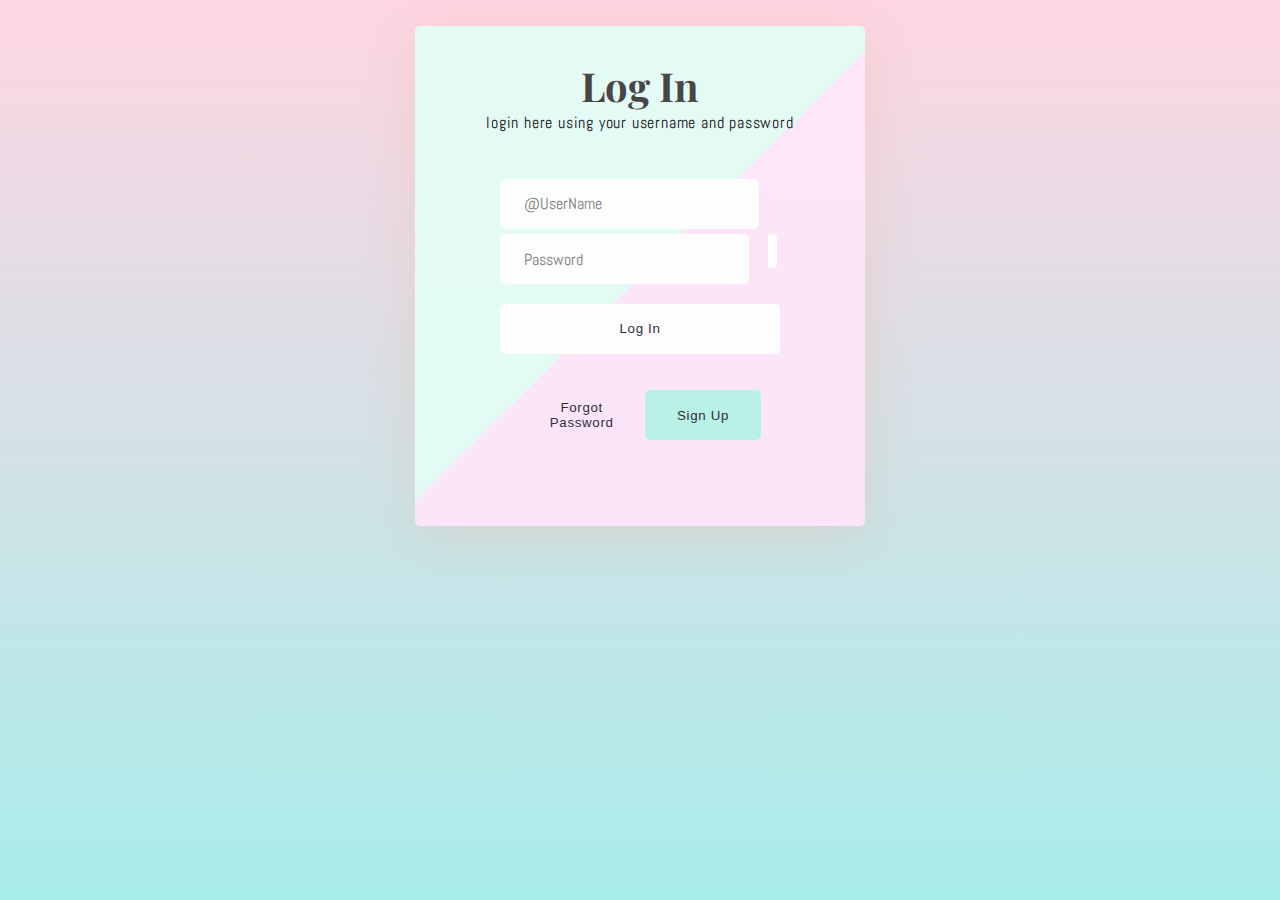
<file: login/index.html>
<!DOCTYPE html>
<html lang="en">

<head>
  <meta charset="UTF-8">
  <meta name="viewport" content="width=device-width, initial-scale=1.0">
  <title>Login</title>
  <link rel="stylesheet" href="style.css">
</head>

<body>
  <div class="overlay">

    <form>

      <div class="con">

        <header class="head-form">
          <h2>Log In</h2>

          <p>login here using your username and password</p>
        </header>

        <br>
        <div class="field-set">


          <span class="input-item">
            <i class="fa fa-user-circle"></i>
          </span>

          <input class="form-input" id="txt-input" type="text" placeholder="@UserName" required>

          <br>


          <span class="input-item">
            <i class="fa fa-key"></i>
          </span>

          <input class="form-input" type="password" placeholder="Password" id="pwd" name="password" required>

          <span>
            <i class="fa fa-eye" aria-hidden="true" type="button" id="eye"></i>
          </span>


          <br>

          <button class="log-in"> Log In </button>
        </div>


        <div class="other">

          <button class="btn submits frgt-pass">Forgot Password</button>

          <button class="btn submits sign-up">Sign Up

            <i class="fa fa-user-plus" aria-hidden="true"></i>
          </button>

        </div>


      </div>


    </form>
  </div>
</body>

</html>
</file>
<file: login/style.css>
/* Fonts Form Google Font ::- https://fonts.google.com/  -:: */
@import url("https://fonts.googleapis.com/css?family=Abel|Abril+Fatface|Alegreya|Arima+Madurai|Dancing+Script|Dosis|Merriweather|Oleo+Script|Overlock|PT+Serif|Pacifico|Playball|Playfair+Display|Share|Unica+One|Vibur");
/* End Fonts */
/* Start Global rules */
* {
  padding: 0;
  margin: 0;
  box-sizing: border-box;
}
/* End Global rules */

/* Start body rules */
body {
  background-image: linear-gradient(-225deg, #e3fdf5 0%, #ffe6fa 100%);
  background-image: linear-gradient(to top, #a8edea 0%, #fed6e3 100%);
  background-attachment: fixed;
  background-repeat: no-repeat;

  font-family: "Vibur", cursive;
  /*   the main font */
  font-family: "Abel", sans-serif;
  opacity: 0.95;
  /* background-image: linear-gradient(to top, #d9afd9 0%, #97d9e1 100%); */
}

/* |||||||||||||||||||||||||||||||||||||||||||||*/
/* //////////////////////////////////////////// */

/* End body rules */

/* Start form  attributes */
form {
  width: 450px;
  min-height: 500px;
  height: auto;
  border-radius: 5px;
  margin: 2% auto;
  box-shadow: 0 9px 50px hsla(20, 67%, 75%, 0.31);
  padding: 2%;
  background-image: linear-gradient(-225deg, #e3fdf5 50%, #ffe6fa 50%);
}
/* form Container */
form .con {
  display: -webkit-flex;
  display: flex;

  -webkit-justify-content: space-around;
  justify-content: space-around;

  -webkit-flex-wrap: wrap;
  flex-wrap: wrap;

  margin: 0 auto;
}

/* the header form form */
header {
  margin: 2% auto 10% auto;
  text-align: center;
}
/* Login title form form */
header h2 {
  font-size: 250%;
  font-family: "Playfair Display", serif;
  color: #3e403f;
}
/*  A welcome message or an explanation of the login form */
header p {
  letter-spacing: 0.05em;
}

/* //////////////////////////////////////////// */
/* //////////////////////////////////////////// */

.input-item {
  background: #fff;
  color: #333;
  padding: 14.5px 0px 15px 9px;
  border-radius: 5px 0px 0px 5px;
}

/* Show/hide password Font Icon */
#eye {
  background: #fff;
  color: #333;

  margin: 5.9px 0 0 0;
  margin-left: -20px;
  padding: 15px 9px 19px 0px;
  border-radius: 0px 5px 5px 0px;

  float: right;
  position: relative;
  right: 1%;
  top: -0.2%;
  z-index: 5;

  cursor: pointer;
}
/* inputs form  */
input[class="form-input"] {
  width: 240px;
  height: 50px;

  margin-top: 2%;
  padding: 15px;

  font-size: 16px;
  font-family: "Abel", sans-serif;
  color: #5e6472;

  outline: none;
  border: none;

  border-radius: 0px 5px 5px 0px;
  transition: 0.2s linear;
}
input[id="txt-input"] {
  width: 250px;
}
/* focus  */
input:focus {
  transform: translateX(-2px);
  border-radius: 5px;
}

/* //////////////////////////////////////////// */
/* //////////////////////////////////////////// */

/* input[type="text"] {min-width: 250px;} */
/* buttons  */
button {
  display: inline-block;
  color: #252537;

  width: 280px;
  height: 50px;

  padding: 0 20px;
  background: #fff;
  border-radius: 5px;

  outline: none;
  border: none;

  cursor: pointer;
  text-align: center;
  transition: all 0.2s linear;

  margin: 7% auto;
  letter-spacing: 0.05em;
}
/* Submits */
.submits {
  width: 48%;
  display: inline-block;
  float: left;
  margin-left: 2%;
}

/*       Forgot Password button FAF3DD  */
.frgt-pass {
  background: transparent;
}

/*     Sign Up button  */
.sign-up {
  background: #b8f2e6;
}

/* buttons hover */
button:hover {
  transform: translatey(3px);
  box-shadow: none;
}

/* buttons hover Animation */
button:hover {
  animation: ani9 0.4s ease-in-out infinite alternate;
}
@keyframes ani9 {
  0% {
    transform: translateY(3px);
  }
  100% {
    transform: translateY(5px);
  }
}
</file>
